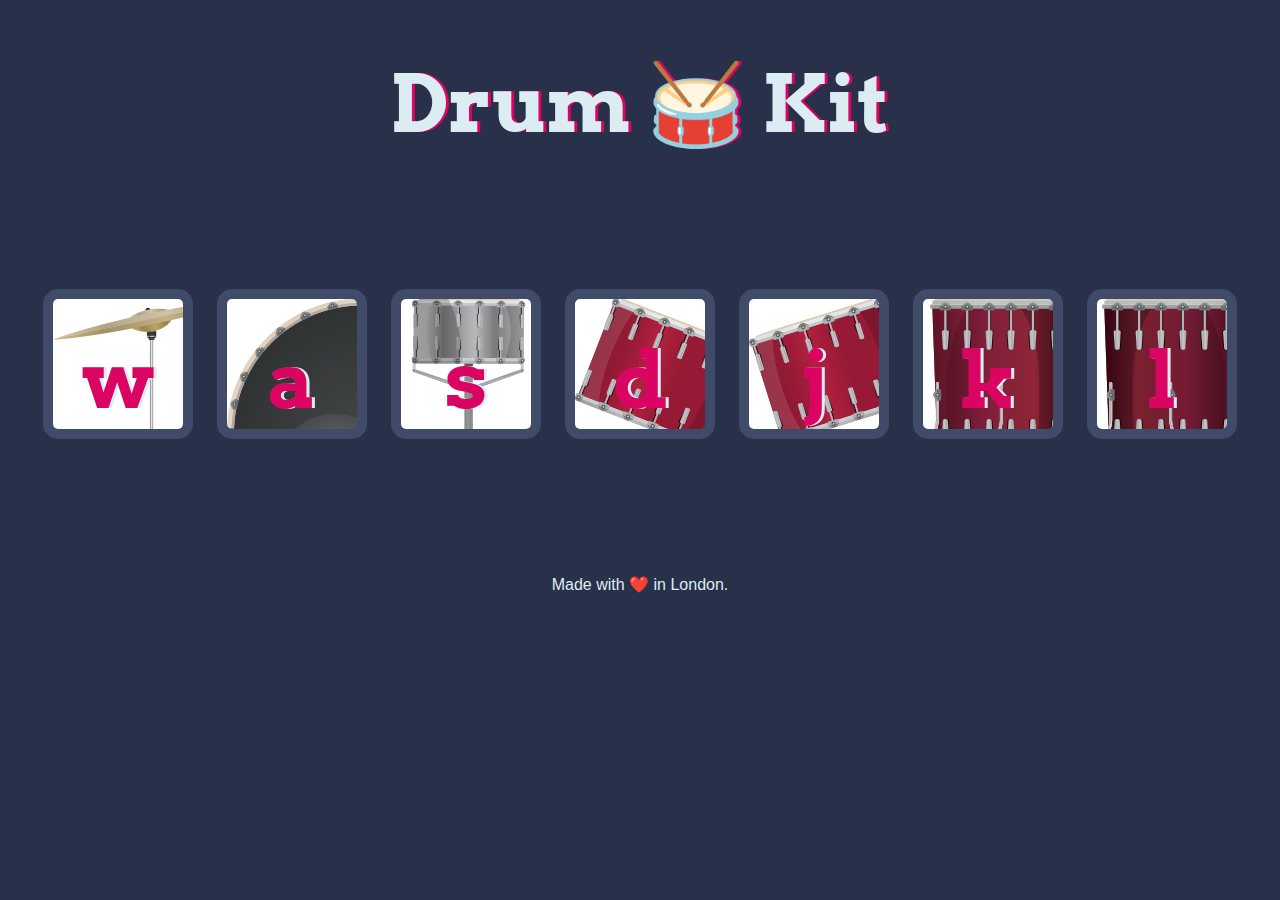
<file: Drum-kit/index.html>
<!DOCTYPE html>
<html lang="en" dir="ltr">

<head>
  <meta charset="utf-8">
  <title>Drum Kit</title>
  <link rel="stylesheet" href="styles.css">
  <link href="https://fonts.googleapis.com/css?family=Arvo" rel="stylesheet">
</head>

<body>

  <h1 id="title">Drum 🥁 Kit</h1>
  <div class="set">
    <button class="w drum">w</button>
    <button class="a drum">a</button>
    <button class="s drum">s</button>
    <button class="d drum">d</button>
    <button class="j drum">j</button>
    <button class="k drum">k</button>
    <button class="l drum">l</button>
  </div>


  <footer>
    Made with ❤️ in London.
  </footer>
  <script src="css/index.js"></script>
</body>

</html>
</file>
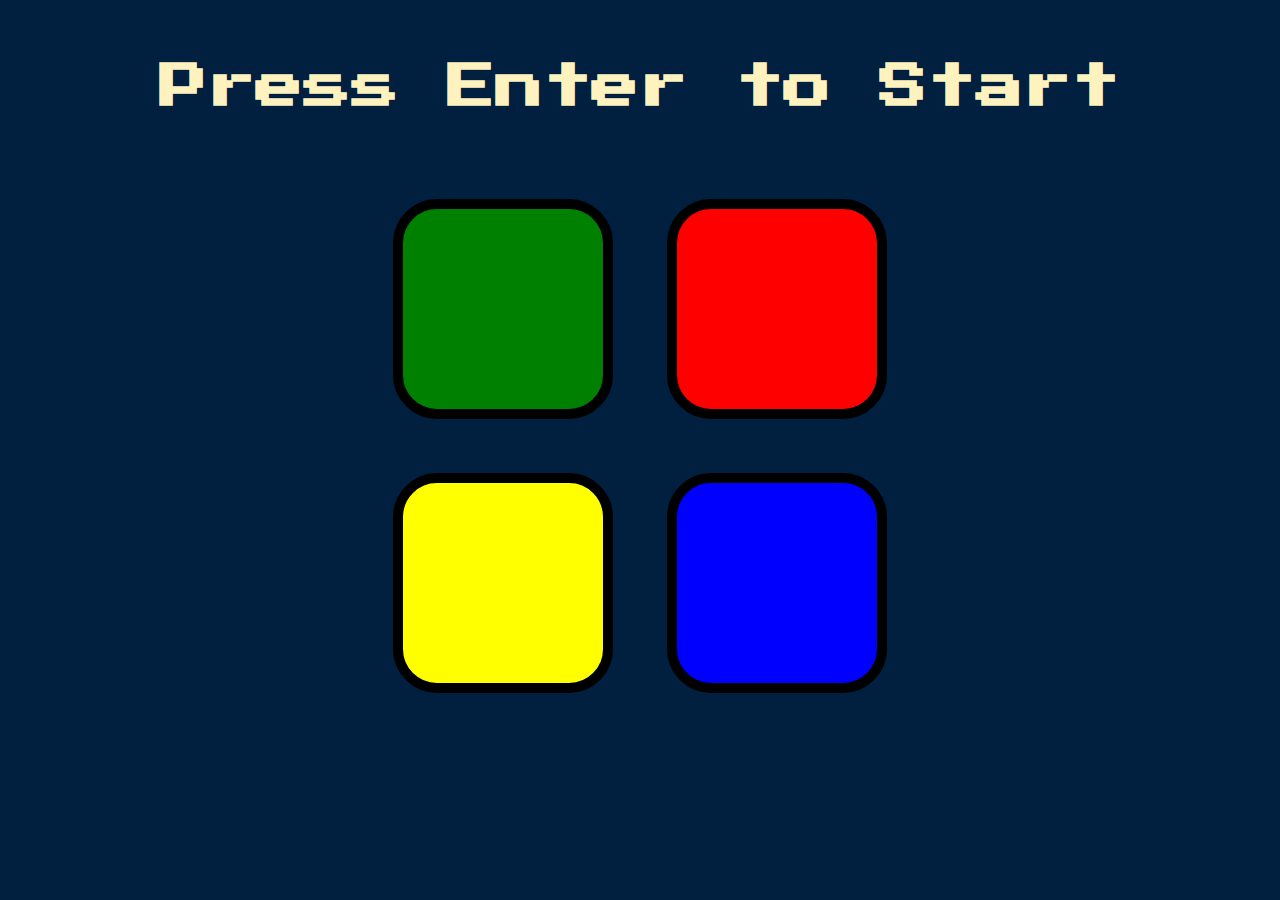
<file: Simon-Game/index.html>
<!DOCTYPE html>
<html lang="en" dir="ltr">

<head>
  <meta charset="utf-8">
  <title>Simon</title>
  <link rel="stylesheet" href="styles.css">
  <link href="https://fonts.googleapis.com/css?family=Press+Start+2P" rel="stylesheet">
</head>

<body>
  <h1 id="level-title">Press Enter to Start</h1>
  <div class="container">
    <div lass="row">

      <div type="button" id="green" class="btn green">

      </div>

      <div type="button" id="red" class="btn red">

      </div>
    </div>

    <div class="row">

      <div type="button" id="yellow" class="btn yellow">

      </div>
      <div type="button" id="blue" class="btn blue">

      </div>

    </div>

  </div>

  <script src="js/index.js"></script>
</body>

</html>
</file>
<file: Drum-kit/styles.css>
body {
  text-align: center;
  background-color: #283149;
}

h1 {
  font-size: 5rem;
  color: #DBEDF3;
  font-family: "Arvo", cursive;
  text-shadow: 3px 0 #DA0463;

}

footer {
  color: #DBEDF3;
  font-family: sans-serif;
}

.w {
  background-image: url('images/crash.png');
}

.a {
  background-image: url('images/kick.png');
}

.s {
  background-image: url('images/snare.png');
}

.d {
  background-image: url('images/tom1.png');
}

.j {
  background-image: url('images/tom2.png');

}

.k {
  background-image: url('images/tom3.png');

}

.l {
  background-image: url('images/tom4.png');

}

.set {
  margin: 10% auto;
}

.game-over {
  background-color: red;
  opacity: 0.8;
}

.pressed {
  box-shadow: 0 3px 4px 0 #DBEDF3;
  opacity: 0.5; 
  transition: all 0.3s;
  
}

.red {
  color: red;
}

.drum {
  outline: none;
  border: 10px solid #404B69;
  font-size: 5rem;
  font-family: 'Arvo', cursive;
  line-height: 2;
  font-weight: 900;
  color: #DA0463;
  text-shadow: 3px 0 #DBEDF3;
  border-radius: 15px;
  display: inline-block;
  width: 150px;
  height: 150px;
  text-align: center;
  margin: 10px;
  background-color: white;
}
</file>
<file: Simon-Game/styles.css>
body {
  text-align: center;
  background-color: #011F3F;
}

#level-title {
  font-family: 'Press Start 2P', cursive;
  font-size: 3rem;
  margin:  5%;
  color: #FEF2BF;
}

.container {
  display: block;
  width: 50%;
  margin: auto;

}

.btn {
  margin: 25px;
  display: inline-block;
  height: 200px;
  width: 200px;
  border: 10px solid black;
  border-radius: 20%;
  cursor: pointer;
}

.game-over {
  background-color: red;
  opacity: 0.8;
}

.red {
  background-color: red;
}

.green {
  background-color: green;
}

.blue {
  background-color: blue;
}

.yellow {
  background-color: yellow;
}

.pressed {
  box-shadow: 0 0 20px white;
  background-color: grey;
}
</file>
